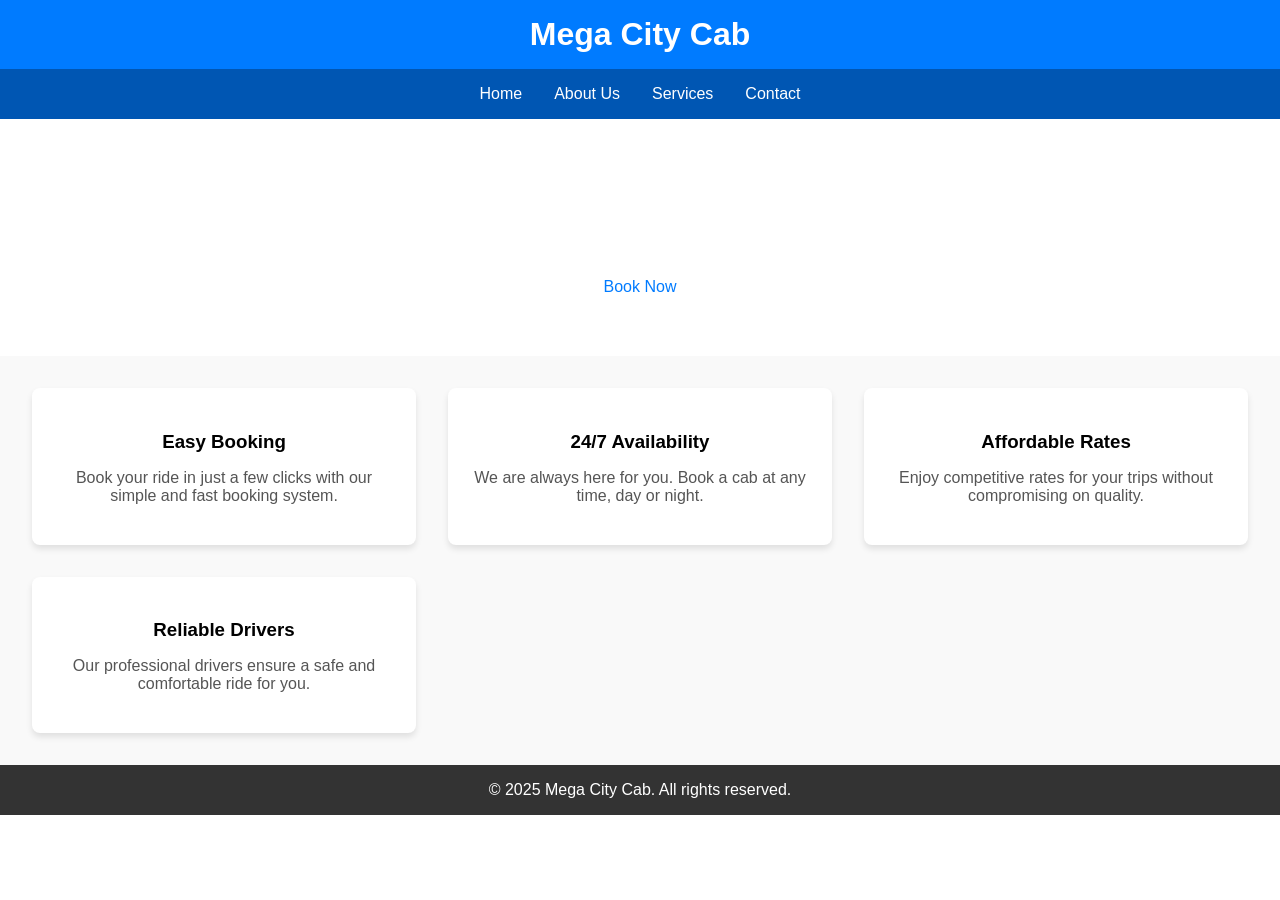
<file: index.html>
<!DOCTYPE html>
<html lang="en">
<head>
    <meta charset="UTF-8">
    <meta name="viewport" content="width=device-width, initial-scale=1.0">
    <title>Mega City Cab - Home</title>
    <style>
        body {
            font-family: Arial, sans-serif;
            margin: 0;
            padding: 0;
            box-sizing: border-box;
        }

        header {
            background-color: #007bff;
            color: white;
            padding: 1rem;
            text-align: center;
        }

        header h1 {
            margin: 0;
            font-size: 2rem;
        }

        nav {
            display: flex;
            justify-content: center;
            background-color: #0056b3;
        }

        nav a {
            color: white;
            text-decoration: none;
            padding: 1rem;
            display: block;
            transition: background-color 0.3s;
        }

        nav a:hover {
            background-color: #004494;
        }

        .hero {
            background-image: url('https://via.placeholder.com/1200x400');
            background-size: cover;
            background-position: center;
            color: white;
            text-align: center;
            padding: 3rem 1rem;
        }

        .hero h2 {
            font-size: 2.5rem;
            margin: 0;
        }

        .hero p {
            font-size: 1.2rem;
            margin: 1rem 0;
        }

        .hero button {
            padding: 0.75rem 2rem;
            font-size: 1rem;
            color: #007bff;
            background-color: white;
            border: none;
            border-radius: 4px;
            cursor: pointer;
            transition: background-color 0.3s;
        }

        .hero button:hover {
            background-color: #f0f0f0;
        }

        .features {
            display: grid;
            grid-template-columns: repeat(auto-fit, minmax(300px, 1fr));
            gap: 2rem;
            padding: 2rem;
            background-color: #f9f9f9;
            text-align: center;
        }

        .features .feature {
            background-color: white;
            border-radius: 8px;
            padding: 1.5rem;
            box-shadow: 0 4px 6px rgba(0, 0, 0, 0.1);
        }

        .features h3 {
            margin-bottom: 1rem;
        }

        .features p {
            color: #555;
        }

        footer {
            background-color: #333;
            color: white;
            text-align: center;
            padding: 1rem;
        }

        footer p {
            margin: 0;
        }

        @media (max-width: 768px) {
            .hero h2 {
                font-size: 2rem;
            }

            .hero p {
                font-size: 1rem;
            }
        }
    </style>
</head>
<body>
    <header>
        <h1>Mega City Cab</h1>
    </header>
    <nav>
        <a href="#">Home</a>
        <a href="#about">About Us</a>
        <a href="#services">Services</a>
        <a href="#contact">Contact</a>
    </nav>
    <div class="hero">
        <h2>Your Reliable Car Booking Partner</h2>
        <p>Book a cab anytime, anywhere with Mega City Cab. Affordable rates, reliable rides.</p>
        <button>Book Now</button>
    </div>
    <section class="features">
        <div class="feature">
            <h3>Easy Booking</h3>
            <p>Book your ride in just a few clicks with our simple and fast booking system.</p>
        </div>
        <div class="feature">
            <h3>24/7 Availability</h3>
            <p>We are always here for you. Book a cab at any time, day or night.</p>
        </div>
        <div class="feature">
            <h3>Affordable Rates</h3>
            <p>Enjoy competitive rates for your trips without compromising on quality.</p>
        </div>
        <div class="feature">
            <h3>Reliable Drivers</h3>
            <p>Our professional drivers ensure a safe and comfortable ride for you.</p>
        </div>
    </section>
    <footer>
        <p>&copy; 2025 Mega City Cab. All rights reserved.</p>
    </footer>
</body>
</html>
</file>
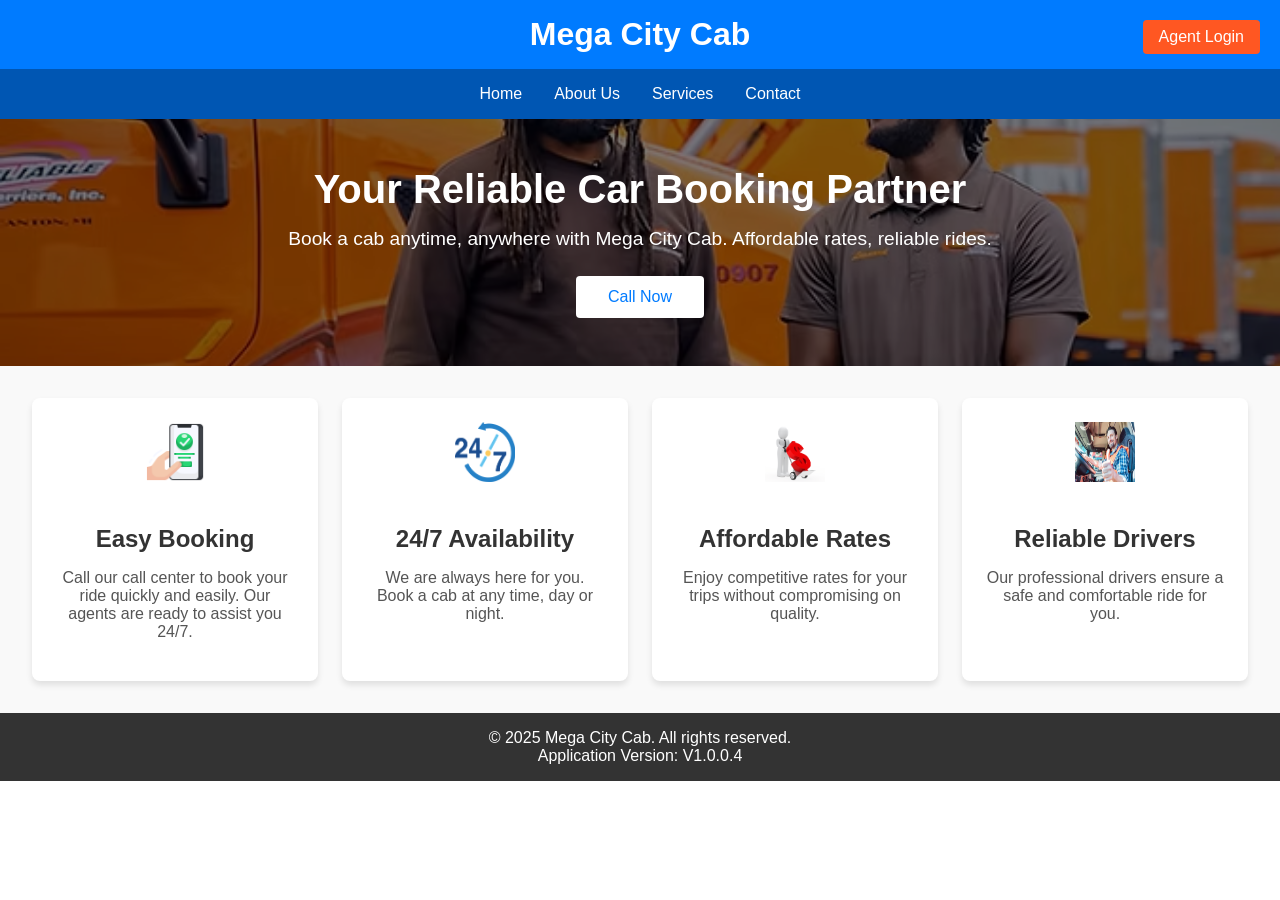
<file: web/index.html>
<!DOCTYPE html>
<html lang="en">
<head>
    <meta charset="UTF-8">
    <meta name="viewport" content="width=device-width, initial-scale=1.0">
    <title>Mega City Cab - Home</title>
    <link rel="stylesheet" href="assets/IndexStyle.css">
</head>
<body>
    <header>
        <h1>Mega City Cab</h1>
        <a href="login.jsp" class="agent-login-button">Agent Login</a>
    </header>
    <nav>
        <a href="#">Home</a>
        <a href="#about">About Us</a>
        <a href="#services">Services</a>
        <a href="#contact">Contact</a>
    </nav>
    <div class="hero">       
        <h2>Your Reliable Car Booking Partner</h2>
        <p>Book a cab anytime, anywhere with Mega City Cab. Affordable rates, reliable rides.</p>
        <a href="tel:+1234567890"> <button class="call-button">Call Now</button></a>        
    </div>
    <section class="features">
        <div class="feature">
            <img src="assets/images/booking.png" alt="Easy Booking Icon" class="feature-icon">
            <h3>Easy Booking</h3>
            <p>Call our call center to book your ride quickly and easily. Our agents are ready to assist you 24/7.</p>
        </div>
        <div class="feature">
            <img src="assets/images/24x7.png" alt="24/7 Availability Icon" class="feature-icon">
            <h3>24/7 Availability</h3>
            <p>We are always here for you. Book a cab at any time, day or night.</p>
        </div>
        <div class="feature">
            <img src="assets/images/rate.jpg" alt="Affordable Rates Icon" class="feature-icon">
            <h3>Affordable Rates</h3>
            <p>Enjoy competitive rates for your trips without compromising on quality.</p>
        </div>
        <div class="feature">
            <img src="assets/images/rd.png" alt="Reliable Drivers Icon" class="feature-icon">
            <h3>Reliable Drivers</h3>
            <p>Our professional drivers ensure a safe and comfortable ride for you.</p>
        </div>
    </section>
    <footer>
        <p>&copy; 2025 Mega City Cab. All rights reserved.</p>
        <div class="app-version">
            <p>Application Version: V1.0.0.4</p>
        </div>
    </footer>    
</body>
</html>
</file>
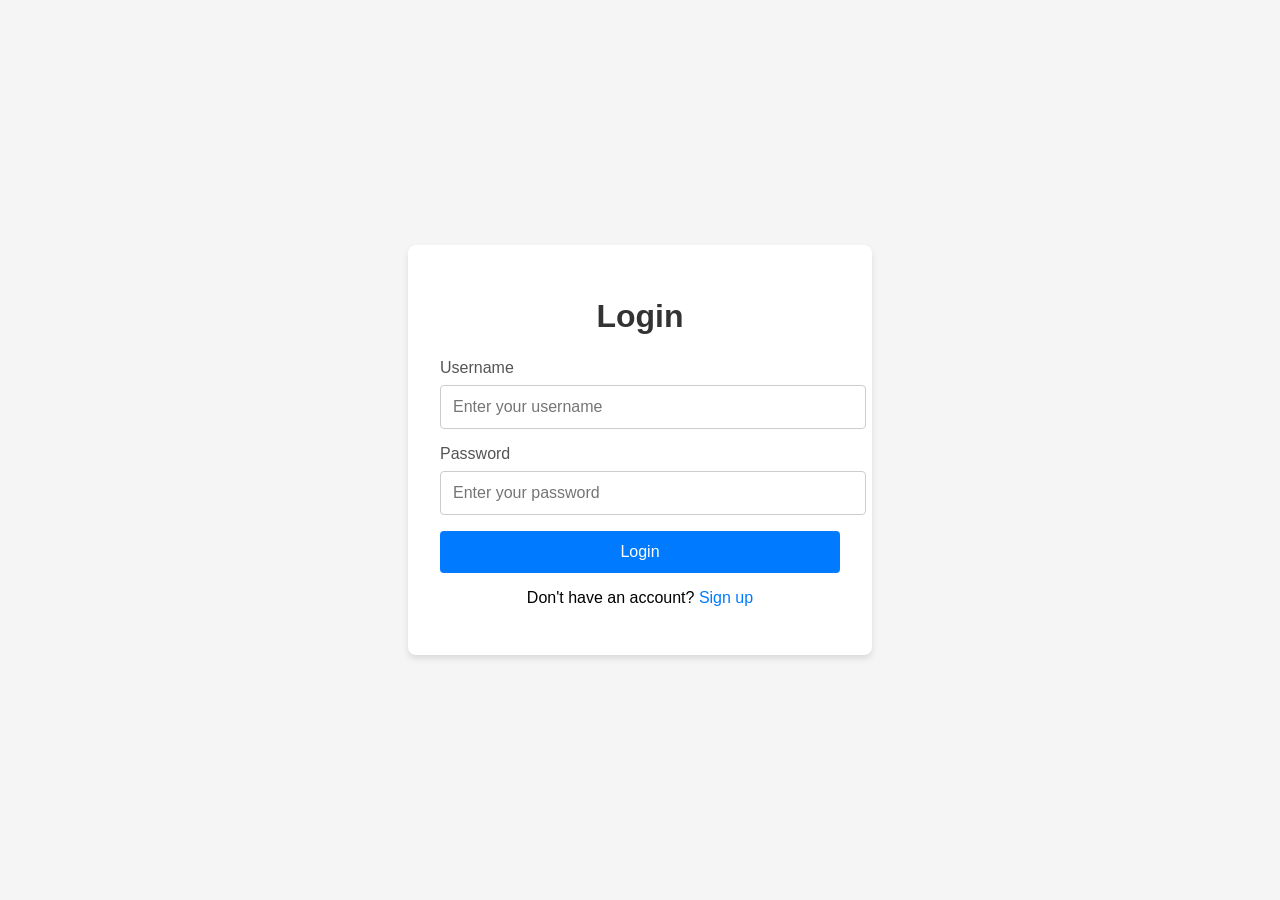
<file: web/login.html>
<!DOCTYPE html>

<html lang="en">
<head>
    <meta charset="UTF-8">
    <meta name="viewport" content="width=device-width, initial-scale=1.0">
    <title>Car Booking System - Login</title>
    <link rel="stylesheet" href="assets/Login.css">
</head>
<body>
    <div class="login-container">
        <h1>Login</h1>        
        <form action="LoginController" method="POST">
            <div class="form-group">
                <label for="username">Username</label>
                <input type="text" id="username" name="username" placeholder="Enter your username" required>
            </div>
            <div class="form-group">
                <label for="password">Password</label>
                <input type="password" id="password" name="password" placeholder="Enter your password" required>
            </div>
            <button type="submit" class="login-btn">Login</button>
        </form>
        <div class="login-footer">
            <p>Don't have an account? <a href="registration.html">Sign up</a></p>
        </div>
    </div>
</body>
</html>
</file>
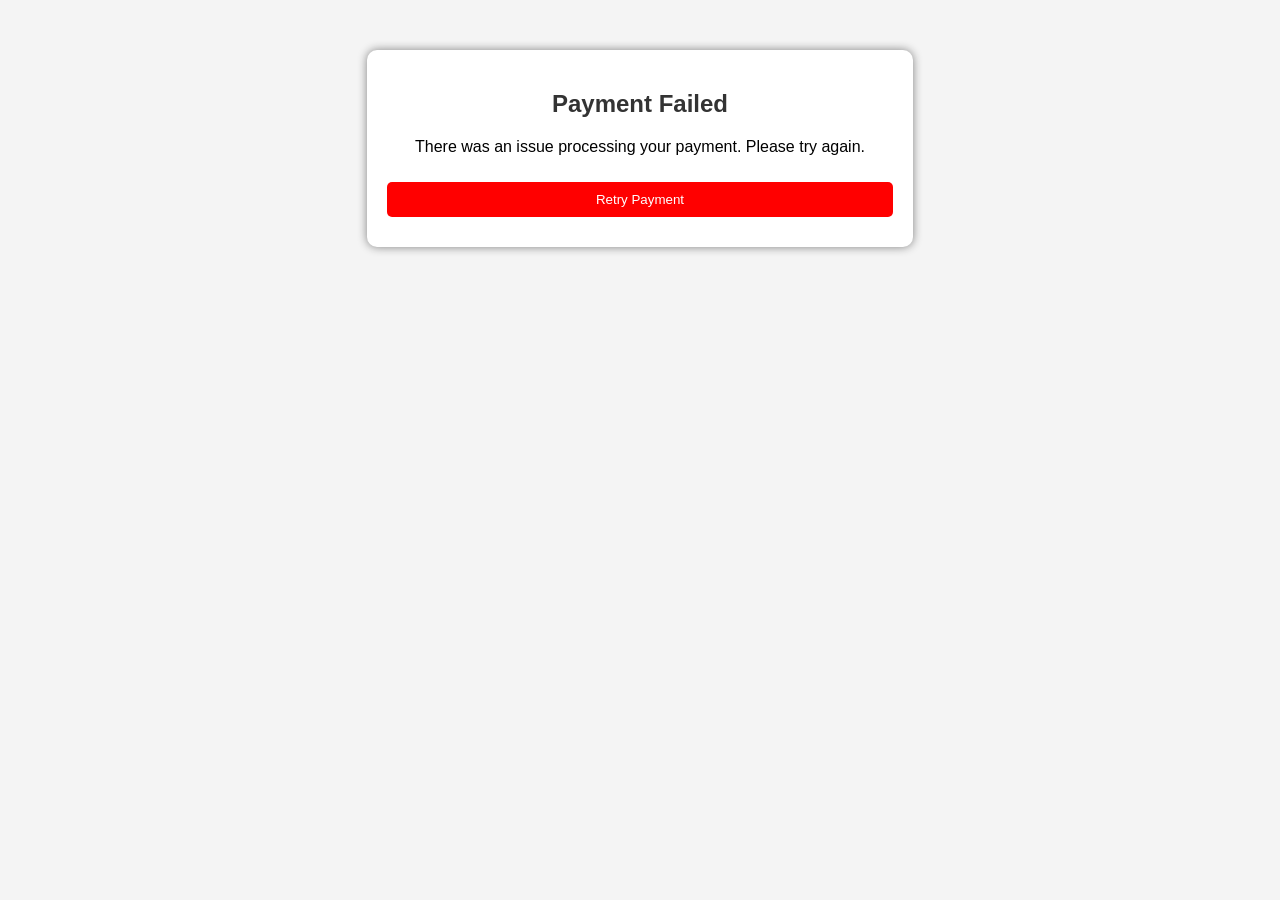
<file: web/paymentFailure.html>
<!DOCTYPE html>
<html lang="en">
<head>
    <meta charset="UTF-8">
    <meta name="viewport" content="width=device-width, initial-scale=1.0">
    <title>Payment Failed</title>
    <link rel="stylesheet" href="assets/DashBardstyles.css">
</head>
<body>
    <div class="container">
        <h2>Payment Failed</h2>
        <p>There was an issue processing your payment. Please try again.</p>
        <a href="payment.html"><button style="background: red">Retry Payment</button></a>
    </div>
</body>
</html>
</file>
<file: web/assets/IndexStyle.css>
/*
Click nbfs://nbhost/SystemFileSystem/Templates/Licenses/license-default.txt to change this license
Click nbfs://nbhost/SystemFileSystem/Templates/JSP_Servlet/CascadeStyleSheet.css to edit this template
*/

/* 
    Created on : Feb 16, 2025, 6:39:41 PM
    Author     : Aruna
*/

body {
    font-family: Arial, sans-serif;
    margin: 0;
    padding: 0;
    box-sizing: border-box;
}

header {
    background-color: #007bff;
    color: white;
    padding: 1rem;
    text-align: center;
}

header h1 {
    margin: 0;
    font-size: 2rem;
}

nav {
    display: flex;
    justify-content: center;
    background-color: #0056b3;
    flex-wrap: wrap; 
}

nav a {
    color: white;
    text-decoration: none;
    padding: 1rem;
    display: block;
    transition: background-color 0.3s;
}

nav a:hover {
    background-color: #004494;
}

.feature-icon {
    width: 60px; 
    height: 60px; 
    margin-bottom: 15px;
}

.hero {
    position: relative;
    background-image: url('images/home.avif'); 
    background-size: cover;
    background-position: center;
    color: white;
    text-align: center;
    padding: 3rem 1rem;
    overflow: hidden;
}

.hero::before {
    content: '';
    position: absolute;
    top: 0;
    left: 0;
    width: 100%;
    height: 100%;
    background-color: rgba(0, 0, 0, 0.5); 
    z-index: 1;
}

.hero h2 {
    font-size: 2.5rem;
    margin: 0;
    position: relative;
    z-index: 2;
}

.hero p {
    font-size: 1.2rem;
    margin: 1rem 0;
    position: relative;
    z-index: 2;
}

.hero button {
    padding: 0.75rem 2rem;
    font-size: 1rem;
    color: #007bff;
    background-color: white;
    border: none;
    border-radius: 4px;
    cursor: pointer;
    transition: background-color 0.3s;
    position: relative;
    z-index: 2;
}

.hero button:hover {
    background-color: #f0f0f0;
}

.features {
    display: grid;
    grid-template-columns: repeat(auto-fit, minmax(250px, 1fr)); 
    gap: 1.5rem;
    padding: 2rem;
    background-color: #f9f9f9;
    text-align: center;
}

.features .feature {
    background-color: white;
    border-radius: 8px;
    padding: 1.5rem;
    box-shadow: 0 4px 6px rgba(0, 0, 0, 0.1);
    transition: transform 0.3s, box-shadow 0.3s;
}

.features .feature:hover {
    transform: translateY(-5px);
    box-shadow: 0 6px 12px rgba(0, 0, 0, 0.15);
}

.features h3 {
    margin-bottom: 1rem;
    font-size: 1.5rem;
    color: #333;
}

.features p {
    color: #555;
    font-size: 1rem;
}

footer {
    background-color: #333;
    color: white;
    text-align: center;
    padding: 1rem;
}

footer p {
    margin: 0;
}


@media (max-width: 768px) {
    header h1 {
        font-size: 1.5rem; 
    }

    nav a {
        padding: 0.75rem; 
    }

    .hero h2 {
        font-size: 2rem; 
    }

    .hero p {
        font-size: 1rem; 
    }

    .hero button {
        padding: 0.5rem 1.5rem; 
    }

    .features {
        grid-template-columns: 1fr; 
        padding: 1rem;
    }

    .features .feature {
        padding: 1rem;
    }

    .feature-icon {
        width: 50px; 
        height: 50px;
    }
}

@media (max-width: 480px) {
    .hero h2 {
        font-size: 1.5rem;
    }

    .hero p {
        font-size: 0.9rem;
    }

    .hero button {
        font-size: 0.9rem;
    }

    .features h3 {
        font-size: 1.25rem;
    }

    .features p {
        font-size: 0.9rem; 
    }
}
.call-button {
    padding: 0.75rem 2rem;
    font-size: 1rem;
    color: white;
    background-color: #28a745;
    border: none;
    border-radius: 4px;
    cursor: pointer;
    transition: background-color 0.3s;
    margin-top: 10px;
}

.call-button:hover {
    background-color: #218838;
}

.agent-login-button {
    position: absolute;
    top: 20px;
    right: 20px;
    padding: 0.5rem 1rem;
    font-size: 1rem;
    color: white;
    background-color: #ff5722; 
    border: none;
    border-radius: 4px;
    text-decoration: none;
    transition: background-color 0.3s;
}

.agent-login-button:hover {
    background-color: #e64a19; 
}


header {
    position: relative;
    background-color: #007bff;
    color: white;
    padding: 1rem;
    text-align: center;
}
</file>
<file: web/assets/Login.css>
/*
Click nbfs://nbhost/SystemFileSystem/Templates/Licenses/license-default.txt to change this license
Click nbfs://nbhost/SystemFileSystem/Templates/JSP_Servlet/CascadeStyleSheet.css to edit this template
*/
/* 
    Created on : Feb 16, 2025, 6:40:10 PM
    Author     : Aruna
*/

  body {
    font-family: Arial, sans-serif;
    background-color: #f5f5f5;
    margin: 0;
    padding: 0;
    display: flex;
    justify-content: center;
    align-items: center;
    height: 100vh;
}

.login-container {
    background-color: #fff;
    padding: 2rem;
    border-radius: 8px;
    box-shadow: 0 4px 6px rgba(0, 0, 0, 0.1);
    width: 100%;
    max-width: 400px;
}

.login-container h1 {
    margin-bottom: 1.5rem;
    text-align: center;
    color: #333;
}

.form-group {
    margin-bottom: 1rem;
}

.form-group label {
    display: block;
    margin-bottom: 0.5rem;
    color: #555;
}

.form-group input {
    width: 100%;
    padding: 0.75rem;
    border: 1px solid #ccc;
    border-radius: 4px;
    font-size: 1rem;
}

.form-group input:focus {
    border-color: #007bff;
    outline: none;
    box-shadow: 0 0 4px rgba(0, 123, 255, 0.5);
}

.login-btn {
    width: 100%;
    padding: 0.75rem;
    background-color: #007bff;
    color: #fff;
    border: none;
    border-radius: 4px;
    font-size: 1rem;
    cursor: pointer;
    transition: background-color 0.3s;
}

.login-btn:hover {
    background-color: #0056b3;
}

.login-footer {
    margin-top: 1rem;
    text-align: center;
}

.login-footer a {
    color: #007bff;
    text-decoration: none;
}

.login-footer a:hover {
    text-decoration: underline;
}
</file>
<file: web/assets/DashBardstyles.css>
body {
    font-family: Arial, sans-serif;
    background-color: #f4f4f4;
    text-align: center;
}

.container {
    width: 40%;
    background: white;
    padding: 20px;
    margin: auto;
    margin-top: 50px;
    box-shadow: 0px 0px 10px gray;
    border-radius: 10px;
}

h2 {
    color: #333;
}

input, select, button {
    width: 100%;
    padding: 10px;
    margin: 10px 0;
    border-radius: 5px;
}

button {
    background-color: #28a745;
    color: white;
    border: none;
    cursor: pointer;
}

.button-red {
    background-color: #cc0000;
    color: black;
    border: none;
    cursor: pointer;
}

button:hover {
    background-color: #218838;
}

.error-message {
    color: red;
    font-size: 14px;
}
.app-version {
    margin-top: 20px;
    font-size: 12px;
    color: #666;
    text-align: center;
}
</file>
